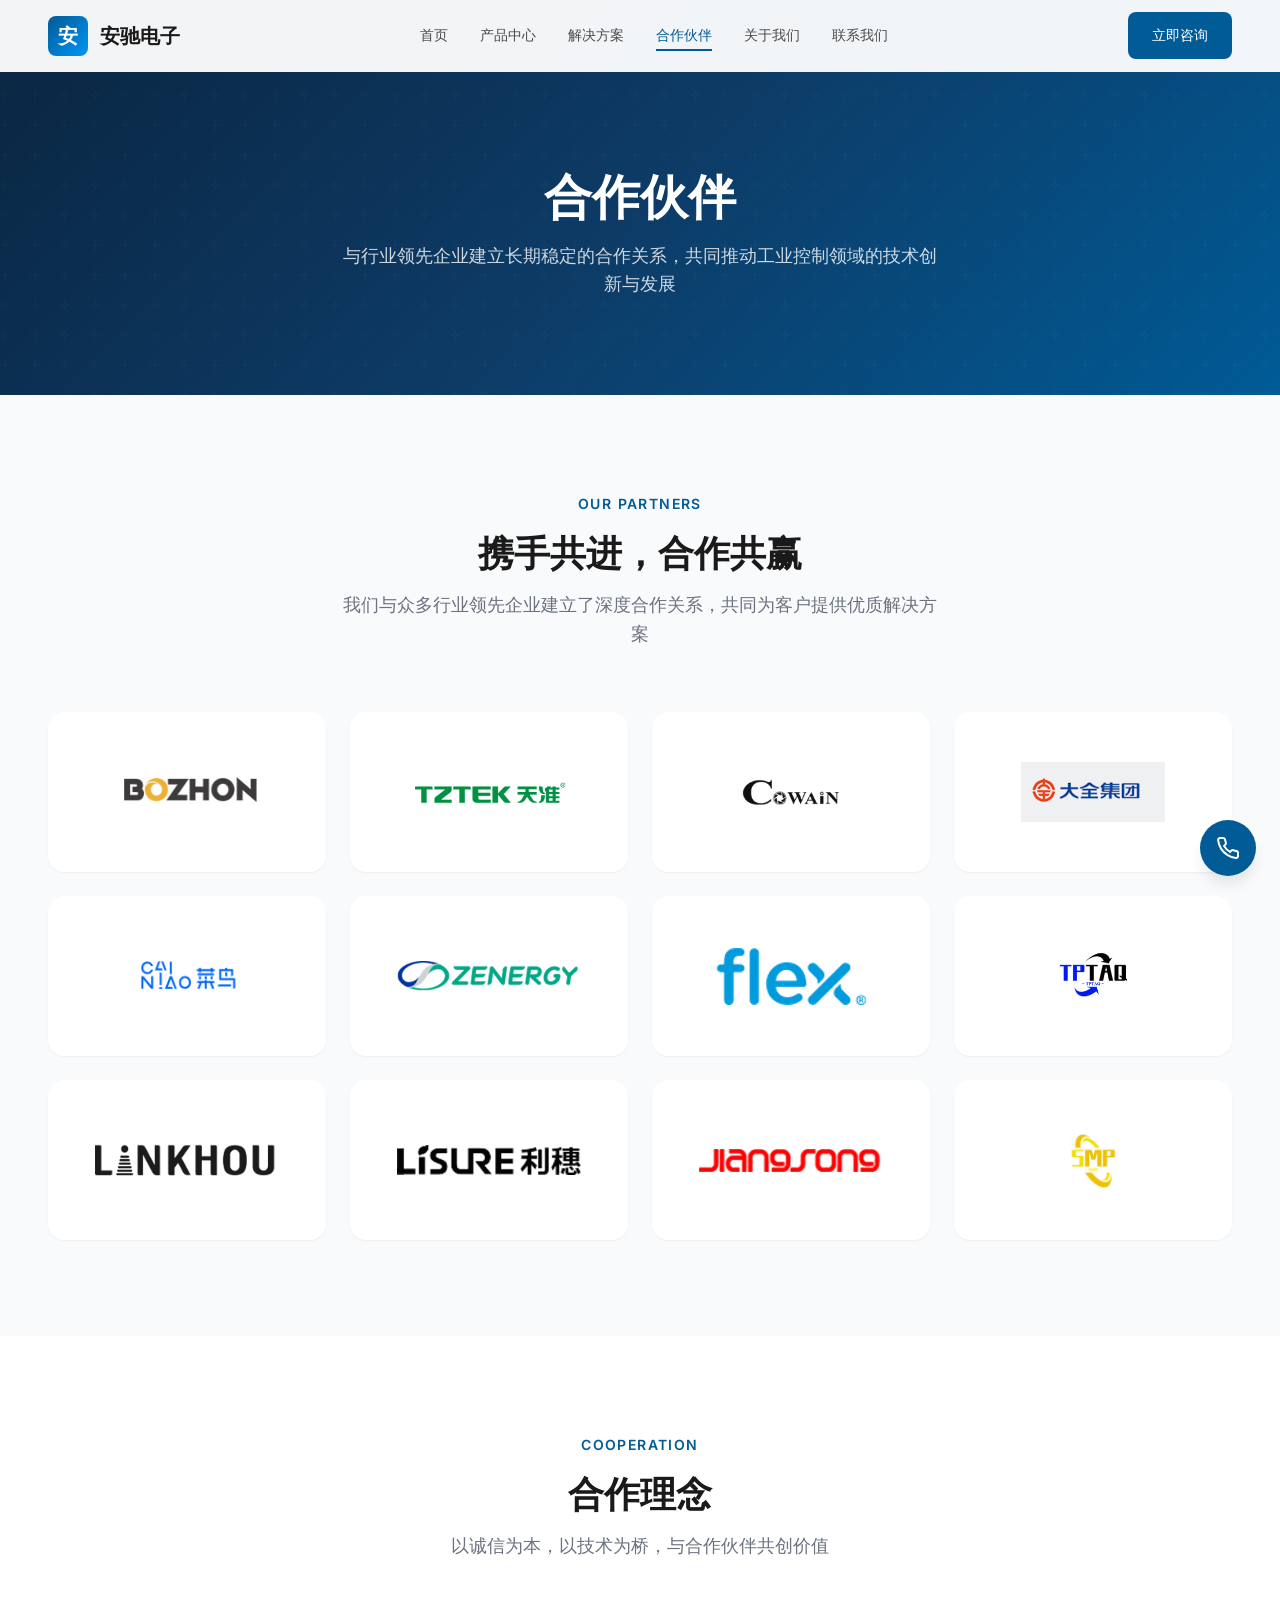
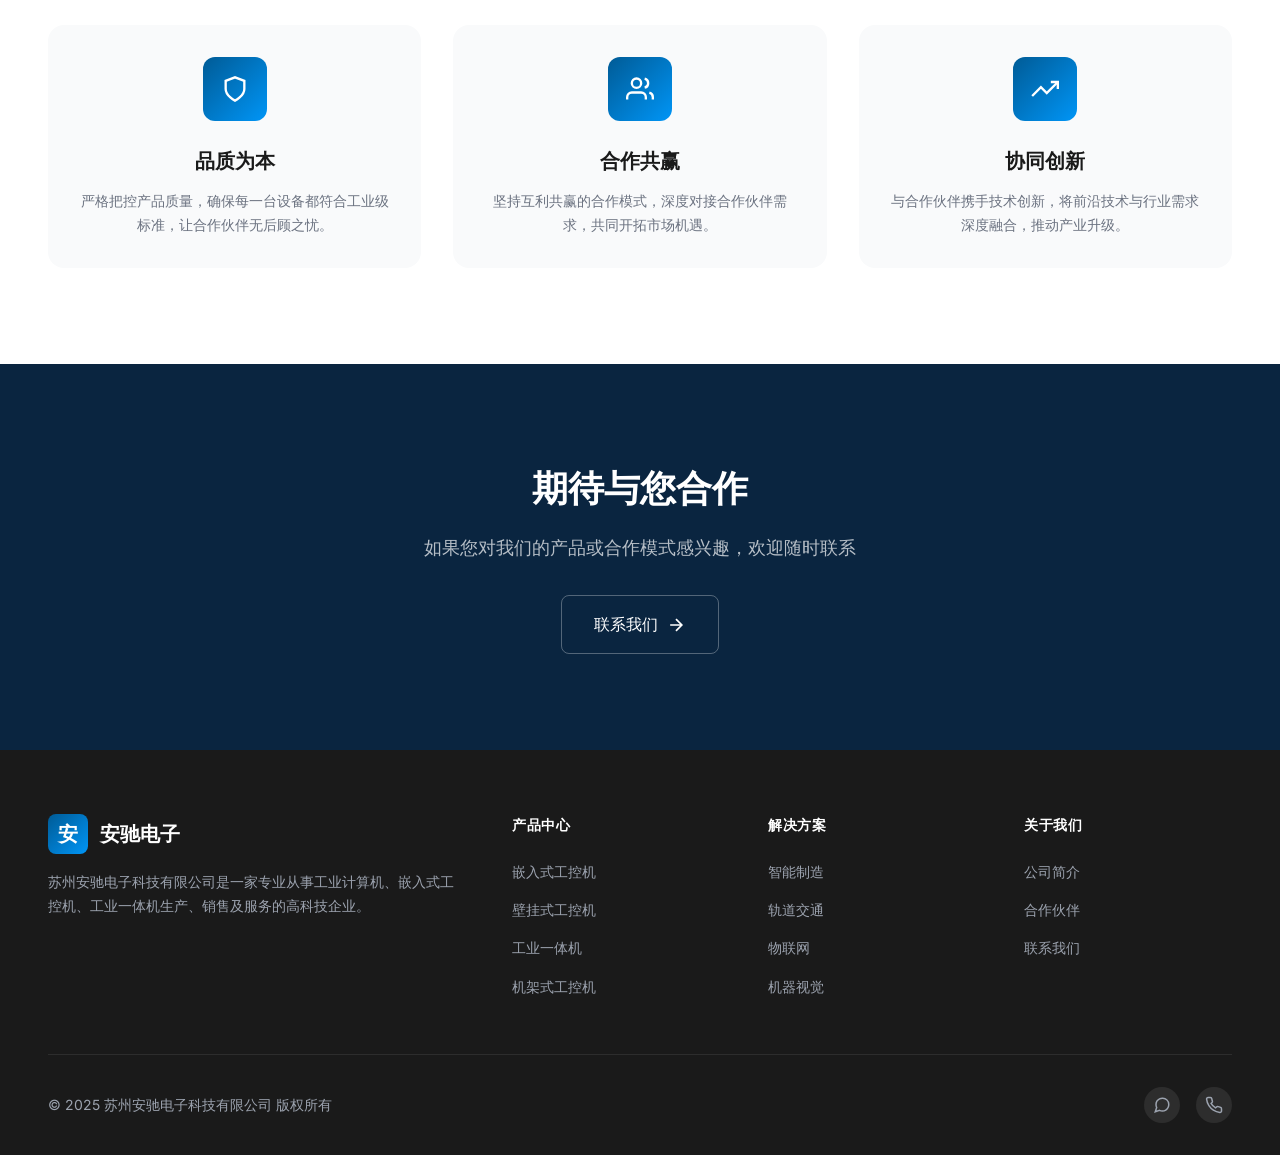
<file: partners-new.html>
<!DOCTYPE html>
<html lang="zh-CN">
<head>
    <meta charset="UTF-8">
    <meta name="viewport" content="width=device-width, initial-scale=1.0">
    <title>合作伙伴 - 苏州安驰电子科技有限公司</title>
    <meta name="description" content="苏州安驰电子科技合作伙伴，与行业领先企业建立长期稳定的合作关系。">
    <link rel="preconnect" href="https://fonts.googleapis.com">
    <link rel="preconnect" href="https://fonts.gstatic.com" crossorigin>
    <link href="https://fonts.googleapis.com/css2?family=Inter:wght@400;500;600;700&display=swap" rel="stylesheet">
    <style>
        /* =========================================
           CSS Variables - Design System
           ========================================= */
        :root {
            /* Primary Colors */
            --primary-900: #0a2540;
            --primary-800: #0d3b66;
            --primary-700: #005b96;
            --primary-600: #0077c2;
            --primary-500: #0095f6;
            --primary-100: #e6f4ff;
            --primary-50: #f0f9ff;

            /* Neutral Colors */
            --gray-900: #1a1a1a;
            --gray-800: #2d2d2d;
            --gray-700: #4a4a4a;
            --gray-600: #6b7280;
            --gray-500: #9ca3af;
            --gray-400: #d1d5db;
            --gray-300: #e5e7eb;
            --gray-200: #f3f4f6;
            --gray-100: #f9fafb;

            /* Typography */
            --font-display: "Inter", "PingFang SC", "Microsoft YaHei", sans-serif;
            --text-xs: 0.75rem;
            --text-sm: 0.875rem;
            --text-base: 1rem;
            --text-lg: 1.125rem;
            --text-xl: 1.25rem;
            --text-2xl: 1.5rem;
            --text-3xl: 1.875rem;
            --text-4xl: 2.25rem;
            --text-5xl: 3rem;

            /* Spacing */
            --space-1: 0.25rem;
            --space-2: 0.5rem;
            --space-3: 0.75rem;
            --space-4: 1rem;
            --space-5: 1.25rem;
            --space-6: 1.5rem;
            --space-8: 2rem;
            --space-10: 2.5rem;
            --space-12: 3rem;
            --space-16: 4rem;
            --space-20: 5rem;
            --space-24: 6rem;

            /* Border Radius */
            --radius-sm: 4px;
            --radius-md: 8px;
            --radius-lg: 12px;
            --radius-xl: 16px;
            --radius-full: 9999px;

            /* Shadows */
            --shadow-sm: 0 1px 2px rgba(0,0,0,0.05);
            --shadow-md: 0 4px 6px -1px rgba(0,0,0,0.1);
            --shadow-lg: 0 10px 15px -3px rgba(0,0,0,0.1);
            --shadow-xl: 0 20px 25px -5px rgba(0,0,0,0.1);
            --shadow-glow: 0 0 30px rgba(0,91,150,0.2);

            /* Transitions */
            --transition-fast: 150ms ease;
            --transition-base: 300ms ease;
            --transition-slow: 500ms ease;
        }

        /* =========================================
           Reset & Base
           ========================================= */
        *, *::before, *::after {
            margin: 0;
            padding: 0;
            box-sizing: border-box;
        }

        html {
            scroll-behavior: smooth;
        }

        body {
            font-family: var(--font-display);
            font-size: var(--text-base);
            line-height: 1.6;
            color: var(--gray-700);
            background: #fff;
            -webkit-font-smoothing: antialiased;
        }

        img {
            max-width: 100%;
            height: auto;
            display: block;
        }

        a {
            text-decoration: none;
            color: inherit;
        }

        button {
            font-family: inherit;
            cursor: pointer;
            border: none;
            background: none;
        }

        ul {
            list-style: none;
        }

        /* =========================================
           Utility Classes
           ========================================= */
        .container {
            max-width: 1280px;
            margin: 0 auto;
            padding: 0 var(--space-6);
        }

        @media (min-width: 768px) {
            .container { padding: 0 var(--space-8); }
        }

        @media (min-width: 1024px) {
            .container { padding: 0 var(--space-12); }
        }

        .section {
            padding: var(--space-24) 0;
        }

        @media (max-width: 768px) {
            .section { padding: var(--space-16) 0; }
        }

        /* =========================================
           Typography
           ========================================= */
        .section-header {
            text-align: center;
            margin-bottom: var(--space-16);
        }

        .section-label {
            display: inline-block;
            font-size: var(--text-sm);
            font-weight: 600;
            color: var(--primary-700);
            text-transform: uppercase;
            letter-spacing: 0.1em;
            margin-bottom: var(--space-4);
        }

        .section-title {
            font-size: var(--text-3xl);
            font-weight: 700;
            color: var(--gray-900);
            margin-bottom: var(--space-4);
            line-height: 1.2;
        }

        @media (min-width: 768px) {
            .section-title { font-size: var(--text-4xl); }
        }

        .section-desc {
            font-size: var(--text-lg);
            color: var(--gray-600);
            max-width: 600px;
            margin: 0 auto;
        }

        /* =========================================
           Buttons
           ========================================= */
        .btn {
            display: inline-flex;
            align-items: center;
            justify-content: center;
            gap: var(--space-2);
            padding: var(--space-3) var(--space-6);
            font-size: var(--text-sm);
            font-weight: 500;
            border-radius: var(--radius-md);
            transition: all var(--transition-base);
        }

        .btn-primary {
            background: var(--primary-700);
            color: white;
        }

        .btn-primary:hover {
            background: var(--primary-600);
            transform: translateY(-2px);
            box-shadow: var(--shadow-lg);
        }

        .btn-secondary {
            background: white;
            color: var(--primary-700);
            border: 1px solid var(--primary-700);
        }

        .btn-secondary:hover {
            background: var(--primary-50);
        }

        .btn-ghost {
            background: transparent;
            color: white;
            border: 1px solid rgba(255,255,255,0.3);
        }

        .btn-ghost:hover {
            background: rgba(255,255,255,0.1);
        }

        .btn-lg {
            padding: var(--space-4) var(--space-8);
            font-size: var(--text-base);
        }

        /* =========================================
           Header & Navigation
           ========================================= */
        .header {
            position: fixed;
            top: 0;
            left: 0;
            right: 0;
            z-index: 1000;
            height: 72px;
            background: rgba(255,255,255,0.95);
            backdrop-filter: blur(10px);
            border-bottom: 1px solid var(--gray-300);
            box-shadow: var(--shadow-sm);
            transition: all var(--transition-base);
        }

        .nav {
            display: flex;
            align-items: center;
            justify-content: space-between;
            height: 100%;
        }

        .logo {
            display: flex;
            align-items: center;
            gap: var(--space-3);
            font-size: var(--text-xl);
            font-weight: 700;
            color: var(--gray-900);
            text-decoration: none;
        }

        .logo-icon {
            width: 40px;
            height: 40px;
            background: linear-gradient(135deg, var(--primary-700), var(--primary-500));
            border-radius: var(--radius-md);
            display: flex;
            align-items: center;
            justify-content: center;
            color: white;
            font-weight: 700;
        }

        .nav-menu {
            display: none;
        }

        @media (min-width: 1024px) {
            .nav-menu {
                display: flex;
                align-items: center;
                gap: var(--space-8);
            }
        }

        .nav-link {
            font-size: var(--text-sm);
            font-weight: 500;
            color: var(--gray-700);
            transition: color var(--transition-fast);
            text-decoration: none;
            position: relative;
        }

        .nav-link:hover,
        .nav-link.active {
            color: var(--primary-700);
        }

        .nav-link::after {
            content: '';
            position: absolute;
            bottom: -4px;
            left: 0;
            width: 0;
            height: 2px;
            background: var(--primary-700);
            transition: width var(--transition-base);
        }

        .nav-link:hover::after,
        .nav-link.active::after {
            width: 100%;
        }

        .nav-cta {
            display: none;
        }

        @media (min-width: 1024px) {
            .nav-cta {
                display: block;
            }
        }

        .menu-toggle {
            display: flex;
            flex-direction: column;
            gap: 5px;
            padding: var(--space-2);
        }

        @media (min-width: 1024px) {
            .menu-toggle { display: none; }
        }

        .menu-toggle span {
            display: block;
            width: 24px;
            height: 2px;
            background: var(--gray-900);
            transition: all var(--transition-base);
        }

        /* Mobile Menu */
        .mobile-menu {
            position: fixed;
            top: 0;
            left: 0;
            width: 100%;
            height: 100vh;
            background: var(--primary-800);
            z-index: 1001;
            padding: var(--space-6);
            transform: translateY(-100%);
            transition: transform 0.4s cubic-bezier(0.4, 0, 0.2, 1);
            overflow-y: auto;
        }

        .mobile-menu.active {
            transform: translateY(0);
        }

        .mobile-menu-close {
            position: absolute;
            top: var(--space-6);
            right: var(--space-6);
            width: 40px;
            height: 40px;
            display: flex;
            align-items: center;
            justify-content: center;
            color: white;
            font-size: 28px;
            cursor: pointer;
            background: rgba(255,255,255,0.1);
            border-radius: 50%;
            border: none;
            line-height: 1;
        }

        .mobile-nav {
            margin-top: 80px;
        }

        .mobile-nav a {
            display: block;
            padding: var(--space-5) 0;
            font-size: var(--text-xl);
            font-weight: 500;
            color: white;
            border-bottom: 1px solid rgba(255,255,255,0.1);
            opacity: 0;
            transform: translateY(-16px);
            transition: opacity 0.3s ease, transform 0.3s ease;
        }

        .mobile-menu.active .mobile-nav a {
            opacity: 1;
            transform: translateY(0);
        }

        .mobile-menu.active .mobile-nav a:nth-child(1) { transition-delay: 0.10s; }
        .mobile-menu.active .mobile-nav a:nth-child(2) { transition-delay: 0.17s; }
        .mobile-menu.active .mobile-nav a:nth-child(3) { transition-delay: 0.24s; }
        .mobile-menu.active .mobile-nav a:nth-child(4) { transition-delay: 0.31s; }
        .mobile-menu.active .mobile-nav a:nth-child(5) { transition-delay: 0.38s; }
        .mobile-menu.active .mobile-nav a:nth-child(6) { transition-delay: 0.45s; }

        .overlay {
            position: fixed;
            inset: 0;
            background: rgba(0,0,0,0.5);
            z-index: 1000;
            opacity: 0;
            visibility: hidden;
            transition: all var(--transition-base);
        }

        .overlay.active {
            opacity: 1;
            visibility: visible;
        }

        /* =========================================
           Page Hero Banner
           ========================================= */
        .page-hero {
            padding-top: 72px;
            background: linear-gradient(135deg, var(--primary-900) 0%, var(--primary-800) 50%, var(--primary-700) 100%);
            position: relative;
            overflow: hidden;
        }

        .page-hero::before {
            content: '';
            position: absolute;
            top: 0;
            left: 0;
            right: 0;
            bottom: 0;
            background: url("data:image/svg+xml,%3Csvg width='60' height='60' viewBox='0 0 60 60' xmlns='http://www.w3.org/2000/svg'%3E%3Cg fill='none' fill-rule='evenodd'%3E%3Cg fill='%23ffffff' fill-opacity='0.03'%3E%3Cpath d='M36 34v-4h-2v4h-4v2h4v4h2v-4h4v-2h-4zm0-30V0h-2v4h-4v2h4v4h2V6h4V4h-4zM6 34v-4H4v4H0v2h4v4h2v-4h4v-2H6zM6 4V0H4v4H0v2h4v4h2V6h4V4H6z'/%3E%3C/g%3E%3C/g%3E%3C/svg%3E");
            opacity: 0.5;
        }

        .page-hero-content {
            position: relative;
            z-index: 1;
            text-align: center;
            padding: var(--space-20) 0;
        }

        @media (min-width: 768px) {
            .page-hero-content {
                padding: var(--space-24) 0;
            }
        }

        .page-hero-title {
            font-size: var(--text-3xl);
            font-weight: 700;
            color: white;
            line-height: 1.2;
            margin-bottom: var(--space-4);
        }

        @media (min-width: 768px) {
            .page-hero-title { font-size: var(--text-5xl); }
        }

        .page-hero-desc {
            font-size: var(--text-lg);
            color: rgba(255,255,255,0.8);
            max-width: 600px;
            margin: 0 auto;
        }

        /* =========================================
           Partners Grid Section
           ========================================= */
        .partners-main-section {
            background: var(--gray-100);
        }

        .partners-main-grid {
            display: grid;
            grid-template-columns: repeat(2, 1fr);
            gap: var(--space-6);
        }

        @media (min-width: 640px) {
            .partners-main-grid {
                grid-template-columns: repeat(3, 1fr);
            }
        }

        @media (min-width: 1024px) {
            .partners-main-grid {
                grid-template-columns: repeat(4, 1fr);
            }
        }

        .partner-main-card {
            background: white;
            border-radius: var(--radius-xl);
            padding: var(--space-10) var(--space-6);
            display: flex;
            flex-direction: column;
            align-items: center;
            justify-content: center;
            min-height: 160px;
            transition: all var(--transition-base);
            box-shadow: var(--shadow-sm);
        }

        .partner-main-card:hover {
            transform: translateY(-6px);
            box-shadow: var(--shadow-xl);
        }

        .partner-main-card img {
            max-height: 60px;
            max-width: 80%;
            object-fit: contain;
        }

        /* =========================================
           Partnership Values Section
           ========================================= */
        .values-grid {
            display: grid;
            gap: var(--space-8);
        }

        @media (min-width: 768px) {
            .values-grid {
                grid-template-columns: repeat(3, 1fr);
            }
        }

        .value-card {
            text-align: center;
            padding: var(--space-8);
            background: var(--gray-100);
            border-radius: var(--radius-xl);
            transition: all var(--transition-base);
        }

        .value-card:hover {
            transform: translateY(-4px);
            box-shadow: var(--shadow-lg);
        }

        .value-icon {
            width: 64px;
            height: 64px;
            margin: 0 auto var(--space-6);
            background: linear-gradient(135deg, var(--primary-700), var(--primary-500));
            border-radius: var(--radius-lg);
            display: flex;
            align-items: center;
            justify-content: center;
            color: white;
        }

        .value-title {
            font-size: var(--text-xl);
            font-weight: 600;
            color: var(--gray-900);
            margin-bottom: var(--space-3);
        }

        .value-desc {
            font-size: var(--text-sm);
            color: var(--gray-600);
            line-height: 1.7;
        }

        /* =========================================
           CTA Section
           ========================================= */
        .cta-section {
            background: var(--primary-900);
            color: white;
            text-align: center;
        }

        .cta-section h2 {
            font-size: var(--text-3xl);
            font-weight: 700;
            margin-bottom: var(--space-4);
        }

        @media (min-width: 768px) {
            .cta-section h2 { font-size: var(--text-4xl); }
        }

        .cta-section p {
            font-size: var(--text-lg);
            color: rgba(255,255,255,0.7);
            max-width: 500px;
            margin: 0 auto var(--space-8);
        }

        /* =========================================
           Footer
           ========================================= */
        .footer {
            background: var(--gray-900);
            color: white;
            padding: var(--space-16) 0 var(--space-8);
        }

        .footer-grid {
            display: grid;
            gap: var(--space-12);
            margin-bottom: var(--space-12);
        }

        @media (min-width: 768px) {
            .footer-grid {
                grid-template-columns: 2fr 1fr 1fr 1fr;
            }
        }

        .footer-brand .logo {
            color: white;
            margin-bottom: var(--space-4);
        }

        .footer-brand p {
            color: var(--gray-500);
            font-size: var(--text-sm);
            line-height: 1.7;
        }

        .footer-title {
            font-size: var(--text-sm);
            font-weight: 600;
            color: white;
            margin-bottom: var(--space-4);
            text-transform: uppercase;
            letter-spacing: 0.05em;
        }

        .footer-links a {
            display: block;
            color: var(--gray-500);
            font-size: var(--text-sm);
            padding: var(--space-2) 0;
            transition: color var(--transition-fast);
        }

        .footer-links a:hover {
            color: white;
        }

        .footer-bottom {
            padding-top: var(--space-8);
            border-top: 1px solid var(--gray-800);
            display: flex;
            flex-direction: column;
            gap: var(--space-4);
            align-items: center;
        }

        @media (min-width: 768px) {
            .footer-bottom {
                flex-direction: row;
                justify-content: space-between;
            }
        }

        .footer-copyright {
            font-size: var(--text-sm);
            color: var(--gray-500);
        }

        .footer-social {
            display: flex;
            gap: var(--space-4);
        }

        .footer-social a {
            width: 36px;
            height: 36px;
            background: var(--gray-800);
            border-radius: var(--radius-full);
            display: flex;
            align-items: center;
            justify-content: center;
            color: var(--gray-500);
            transition: all var(--transition-fast);
        }

        .footer-social a:hover {
            background: var(--primary-700);
            color: white;
        }

        /* =========================================
           Floating Action Button
           ========================================= */
        .fab {
            position: fixed;
            right: var(--space-6);
            bottom: var(--space-6);
            z-index: 999;
        }

        .fab-main {
            width: 56px;
            height: 56px;
            background: var(--primary-700);
            border-radius: var(--radius-full);
            display: flex;
            align-items: center;
            justify-content: center;
            color: white;
            box-shadow: var(--shadow-lg);
            transition: all var(--transition-base);
            cursor: pointer;
        }

        .fab-main:hover {
            background: var(--primary-600);
            transform: scale(1.1);
        }

        /* 二维码弹出卡片 */
        .fab-popup {
            position: absolute;
            bottom: 70px;
            right: 0;
            background: white;
            border-radius: var(--radius-xl);
            box-shadow: var(--shadow-xl);
            padding: var(--space-6);
            text-align: center;
            opacity: 0;
            visibility: hidden;
            transform: translateY(10px) scale(0.95);
            transition: all 0.3s cubic-bezier(0.4, 0, 0.2, 1);
            pointer-events: none;
            min-width: 180px;
        }

        .fab:hover .fab-popup {
            opacity: 1;
            visibility: visible;
            transform: translateY(0) scale(1);
            pointer-events: auto;
        }

        .fab-popup::after {
            content: '';
            position: absolute;
            bottom: -8px;
            right: 24px;
            width: 16px;
            height: 16px;
            background: white;
            transform: rotate(45deg);
            box-shadow: 2px 2px 4px rgba(0,0,0,0.05);
        }

        .fab-popup__qr {
            width: 150px;
            height: 150px;
            border-radius: var(--radius-md);
            overflow: hidden;
            margin: 0 auto var(--space-4);
            border: 1px solid var(--gray-200);
        }

        .fab-popup__qr img {
            width: 100%;
            height: 100%;
            object-fit: cover;
        }

        .fab-popup__label {
            font-size: var(--text-xs);
            color: var(--gray-500);
            margin-bottom: var(--space-1);
        }

        .fab-popup__phone {
            font-size: var(--text-sm);
            font-weight: 600;
            color: var(--gray-900);
        }

        /* =========================================
           Animations
           ========================================= */
        .fade-in {
            opacity: 0;
            transform: translateY(20px);
            transition: opacity 0.6s ease, transform 0.6s ease;
        }

        .fade-in.visible {
            opacity: 1;
            transform: translateY(0);
        }

        .stagger-children > * {
            opacity: 0;
            transform: translateY(20px);
        }

        .stagger-children.visible > *:nth-child(1) { animation: fadeInUp 0.6s ease 0.1s forwards; }
        .stagger-children.visible > *:nth-child(2) { animation: fadeInUp 0.6s ease 0.15s forwards; }
        .stagger-children.visible > *:nth-child(3) { animation: fadeInUp 0.6s ease 0.2s forwards; }
        .stagger-children.visible > *:nth-child(4) { animation: fadeInUp 0.6s ease 0.25s forwards; }
        .stagger-children.visible > *:nth-child(5) { animation: fadeInUp 0.6s ease 0.3s forwards; }
        .stagger-children.visible > *:nth-child(6) { animation: fadeInUp 0.6s ease 0.35s forwards; }
        .stagger-children.visible > *:nth-child(7) { animation: fadeInUp 0.6s ease 0.4s forwards; }
        .stagger-children.visible > *:nth-child(8) { animation: fadeInUp 0.6s ease 0.45s forwards; }
        .stagger-children.visible > *:nth-child(9) { animation: fadeInUp 0.6s ease 0.5s forwards; }
        .stagger-children.visible > *:nth-child(10) { animation: fadeInUp 0.6s ease 0.55s forwards; }
        .stagger-children.visible > *:nth-child(11) { animation: fadeInUp 0.6s ease 0.6s forwards; }
        .stagger-children.visible > *:nth-child(12) { animation: fadeInUp 0.6s ease 0.65s forwards; }

        @keyframes fadeInUp {
            to {
                opacity: 1;
                transform: translateY(0);
            }
        }
    </style>
</head>
<body>

    <!-- Header -->
    <header class="header" id="header">
        <div class="container nav">
            <a href="index-new.html" class="logo">
                <div class="logo-icon">安</div>
                <span>安驰电子</span>
            </a>
            
            <nav class="nav-menu">
                <a href="index-new.html" class="nav-link">首页</a>
                <a href="index-new.html#products" class="nav-link">产品中心</a>
                <a href="index-new.html#solutions" class="nav-link">解决方案</a>
                <a href="partners-new.html" class="nav-link active">合作伙伴</a>
                <a href="index-new.html#about" class="nav-link">关于我们</a>
                <a href="index-new.html#contact" class="nav-link">联系我们</a>
            </nav>
            
            <div class="nav-cta">
                <a href="index-new.html#contact" class="btn btn-primary">立即咨询</a>
            </div>
            
            <button class="menu-toggle" id="menuToggle" aria-label="打开菜单">
                <span></span>
                <span></span>
                <span></span>
            </button>
        </div>
    </header>

    <!-- Mobile Menu -->
    <div class="mobile-menu" id="mobileMenu">
        <button class="mobile-menu-close" id="menuClose" aria-label="关闭菜单">×</button>
        <nav class="mobile-nav">
            <a href="index-new.html">首页</a>
            <a href="index-new.html#products">产品中心</a>
            <a href="index-new.html#solutions">解决方案</a>
            <a href="partners-new.html">合作伙伴</a>
            <a href="index-new.html#about">关于我们</a>
            <a href="index-new.html#contact">联系我们</a>
        </nav>
    </div>
    <div class="overlay" id="overlay"></div>

    <!-- Page Hero Banner -->
    <section class="page-hero">
        <div class="container">
            <div class="page-hero-content">
                <h1 class="page-hero-title">合作伙伴</h1>
                <p class="page-hero-desc">与行业领先企业建立长期稳定的合作关系，共同推动工业控制领域的技术创新与发展</p>
            </div>
        </div>
    </section>

    <!-- Partners Grid -->
    <section class="section partners-main-section">
        <div class="container">
            <div class="section-header fade-in">
                <span class="section-label">Our Partners</span>
                <h2 class="section-title">携手共进，合作共赢</h2>
                <p class="section-desc">我们与众多行业领先企业建立了深度合作关系，共同为客户提供优质解决方案</p>
            </div>
            
            <div class="partners-main-grid stagger-children">
                <div class="partner-main-card">
                    <img src="img/hzhb/bozhon.png" alt="博众精工" loading="lazy">
                </div>
                <div class="partner-main-card">
                    <img src="img/hzhb/天准.png" alt="天准科技" loading="lazy">
                </div>
                <div class="partner-main-card">
                    <img src="img/hzhb/cowain.png" alt="科远智慧" loading="lazy">
                </div>
                <div class="partner-main-card">
                    <img src="img/hzhb/大全集团.png" alt="大全集团" loading="lazy">
                </div>
                <div class="partner-main-card">
                    <img src="img/hzhb/菜鸟.png" alt="菜鸟网络" loading="lazy">
                </div>
                <div class="partner-main-card">
                    <img src="img/hzhb/zenergy.png" alt="中利集团" loading="lazy">
                </div>
                <div class="partner-main-card">
                    <img src="img/hzhb/flex.png" alt="伟创力" loading="lazy">
                </div>
                <div class="partner-main-card">
                    <img src="img/hzhb/tptaq.png" alt="TPTAQ" loading="lazy">
                </div>
                <div class="partner-main-card">
                    <img src="img/hzhb/linkhou.png" alt="领侯科技" loading="lazy">
                </div>
                <div class="partner-main-card">
                    <img src="img/hzhb/lisure.png" alt="立速精密" loading="lazy">
                </div>
                <div class="partner-main-card">
                    <img src="img/hzhb/jiangsong.png" alt="匠松科技" loading="lazy">
                </div>
                <div class="partner-main-card">
                    <img src="img/hzhb/smp.png" alt="SMP" loading="lazy">
                </div>
            </div>
        </div>
    </section>

    <!-- Partnership Values -->
    <section class="section">
        <div class="container">
            <div class="section-header fade-in">
                <span class="section-label">Cooperation</span>
                <h2 class="section-title">合作理念</h2>
                <p class="section-desc">以诚信为本，以技术为桥，与合作伙伴共创价值</p>
            </div>
            
            <div class="values-grid stagger-children">
                <div class="value-card">
                    <div class="value-icon">
                        <svg width="28" height="28" viewBox="0 0 24 24" fill="none" stroke="currentColor" stroke-width="2">
                            <path d="M12 22s8-4 8-10V5l-8-3-8 3v7c0 6 8 10 8 10z"/>
                        </svg>
                    </div>
                    <h3 class="value-title">品质为本</h3>
                    <p class="value-desc">严格把控产品质量，确保每一台设备都符合工业级标准，让合作伙伴无后顾之忧。</p>
                </div>
                <div class="value-card">
                    <div class="value-icon">
                        <svg width="28" height="28" viewBox="0 0 24 24" fill="none" stroke="currentColor" stroke-width="2">
                            <path d="M17 21v-2a4 4 0 0 0-4-4H5a4 4 0 0 0-4 4v2"/>
                            <circle cx="9" cy="7" r="4"/>
                            <path d="M23 21v-2a4 4 0 0 0-3-3.87"/>
                            <path d="M16 3.13a4 4 0 0 1 0 7.75"/>
                        </svg>
                    </div>
                    <h3 class="value-title">合作共赢</h3>
                    <p class="value-desc">坚持互利共赢的合作模式，深度对接合作伙伴需求，共同开拓市场机遇。</p>
                </div>
                <div class="value-card">
                    <div class="value-icon">
                        <svg width="28" height="28" viewBox="0 0 24 24" fill="none" stroke="currentColor" stroke-width="2">
                            <polyline points="23 6 13.5 15.5 8.5 10.5 1 18"/>
                            <polyline points="17 6 23 6 23 12"/>
                        </svg>
                    </div>
                    <h3 class="value-title">协同创新</h3>
                    <p class="value-desc">与合作伙伴携手技术创新，将前沿技术与行业需求深度融合，推动产业升级。</p>
                </div>
            </div>
        </div>
    </section>

    <!-- CTA Section -->
    <section class="section cta-section">
        <div class="container">
            <div class="fade-in">
                <h2>期待与您合作</h2>
                <p>如果您对我们的产品或合作模式感兴趣，欢迎随时联系</p>
                <a href="index-new.html#contact" class="btn btn-ghost btn-lg">
                    联系我们
                    <svg width="20" height="20" viewBox="0 0 24 24" fill="none" stroke="currentColor" stroke-width="2">
                        <path d="M5 12h14M12 5l7 7-7 7"/>
                    </svg>
                </a>
            </div>
        </div>
    </section>

    <!-- Footer -->
    <footer class="footer">
        <div class="container">
            <div class="footer-grid">
                <div class="footer-brand">
                    <div class="logo">
                        <div class="logo-icon">安</div>
                        <span>安驰电子</span>
                    </div>
                    <p>苏州安驰电子科技有限公司是一家专业从事工业计算机、嵌入式工控机、工业一体机生产、销售及服务的高科技企业。</p>
                </div>
                
                <div class="footer-links">
                    <h4 class="footer-title">产品中心</h4>
                    <a href="index-new.html#products">嵌入式工控机</a>
                    <a href="index-new.html#products">壁挂式工控机</a>
                    <a href="index-new.html#products">工业一体机</a>
                    <a href="index-new.html#products">机架式工控机</a>
                </div>
                
                <div class="footer-links">
                    <h4 class="footer-title">解决方案</h4>
                    <a href="index-new.html#solutions">智能制造</a>
                    <a href="index-new.html#solutions">轨道交通</a>
                    <a href="index-new.html#solutions">物联网</a>
                    <a href="index-new.html#solutions">机器视觉</a>
                </div>
                
                <div class="footer-links">
                    <h4 class="footer-title">关于我们</h4>
                    <a href="index-new.html#about">公司简介</a>
                    <a href="partners-new.html">合作伙伴</a>
                    <a href="index-new.html#contact">联系我们</a>
                </div>
            </div>
            
            <div class="footer-bottom">
                <p class="footer-copyright">© 2025 苏州安驰电子科技有限公司 版权所有</p>
                <div class="footer-social">
                    <a href="#" aria-label="微信">
                        <svg width="18" height="18" viewBox="0 0 24 24" fill="none" stroke="currentColor" stroke-width="2">
                            <path d="M21 11.5a8.38 8.38 0 0 1-.9 3.8 8.5 8.5 0 0 1-7.6 4.7 8.38 8.38 0 0 1-3.8-.9L3 21l1.9-5.7a8.38 8.38 0 0 1-.9-3.8 8.5 8.5 0 0 1 4.7-7.6 8.38 8.38 0 0 1 3.8-.9h.5a8.48 8.48 0 0 1 8 8v.5z"/>
                        </svg>
                    </a>
                    <a href="#" aria-label="电话">
                        <svg width="18" height="18" viewBox="0 0 24 24" fill="none" stroke="currentColor" stroke-width="2">
                            <path d="M22 16.92v3a2 2 0 0 1-2.18 2 19.79 19.79 0 0 1-8.63-3.07 19.5 19.5 0 0 1-6-6 19.79 19.79 0 0 1-3.07-8.67A2 2 0 0 1 4.11 2h3a2 2 0 0 1 2 1.72 12.84 12.84 0 0 0 .7 2.81 2 2 0 0 1-.45 2.11L8.09 9.91a16 16 0 0 0 6 6l1.27-1.27a2 2 0 0 1 2.11-.45 12.84 12.84 0 0 0 2.81.7A2 2 0 0 1 22 16.92z"/>
                        </svg>
                    </a>
                </div>
            </div>
        </div>
    </footer>

    <!-- Floating Action Button -->
    <div class="fab">
        <div class="fab-popup">
            <div class="fab-popup__qr">
                <img src="img/qrcode.svg" alt="微信二维码">
            </div>
            <div class="fab-popup__label">扫码添加微信</div>
            <div class="fab-popup__phone">051268128092</div>
        </div>
        <div class="fab-main" aria-label="联系我们">
            <svg width="24" height="24" viewBox="0 0 24 24" fill="none" stroke="currentColor" stroke-width="2">
                <path d="M22 16.92v3a2 2 0 0 1-2.18 2 19.79 19.79 0 0 1-8.63-3.07 19.5 19.5 0 0 1-6-6 19.79 19.79 0 0 1-3.07-8.67A2 2 0 0 1 4.11 2h3a2 2 0 0 1 2 1.72 12.84 12.84 0 0 0 .7 2.81 2 2 0 0 1-.45 2.11L8.09 9.91a16 16 0 0 0 6 6l1.27-1.27a2 2 0 0 1 2.11-.45 12.84 12.84 0 0 0 2.81.7A2 2 0 0 1 22 16.92z"/>
            </svg>
        </div>
    </div>

    <script>
        // Header scroll effect
        const header = document.getElementById('header');
        window.addEventListener('scroll', () => {
            if (window.scrollY > 50) {
                header.classList.add('scrolled');
                header.style.borderColor = 'var(--gray-300)';
                header.style.boxShadow = 'var(--shadow-sm)';
            } else {
                header.classList.remove('scrolled');
                header.style.borderColor = 'transparent';
                header.style.boxShadow = 'none';
            }
        });

        // Mobile menu
        const menuToggle = document.getElementById('menuToggle');
        const menuClose = document.getElementById('menuClose');
        const mobileMenu = document.getElementById('mobileMenu');
        const overlay = document.getElementById('overlay');

        function openMenu() {
            mobileMenu.classList.add('active');
            overlay.classList.add('active');
            document.body.style.overflow = 'hidden';
        }

        function closeMenu() {
            mobileMenu.classList.remove('active');
            overlay.classList.remove('active');
            document.body.style.overflow = '';
        }

        menuToggle.addEventListener('click', openMenu);
        menuClose.addEventListener('click', closeMenu);
        overlay.addEventListener('click', closeMenu);

        // Close menu when clicking nav links
        document.querySelectorAll('.mobile-nav a').forEach(link => {
            link.addEventListener('click', closeMenu);
        });

        // Intersection Observer for animations
        const observerOptions = {
            threshold: 0.1,
            rootMargin: '0px 0px -50px 0px'
        };

        const observer = new IntersectionObserver((entries) => {
            entries.forEach(entry => {
                if (entry.isIntersecting) {
                    entry.target.classList.add('visible');
                }
            });
        }, observerOptions);

        document.querySelectorAll('.fade-in, .stagger-children').forEach(el => {
            observer.observe(el);
        });
    </script>

</body>
</html>
</file>
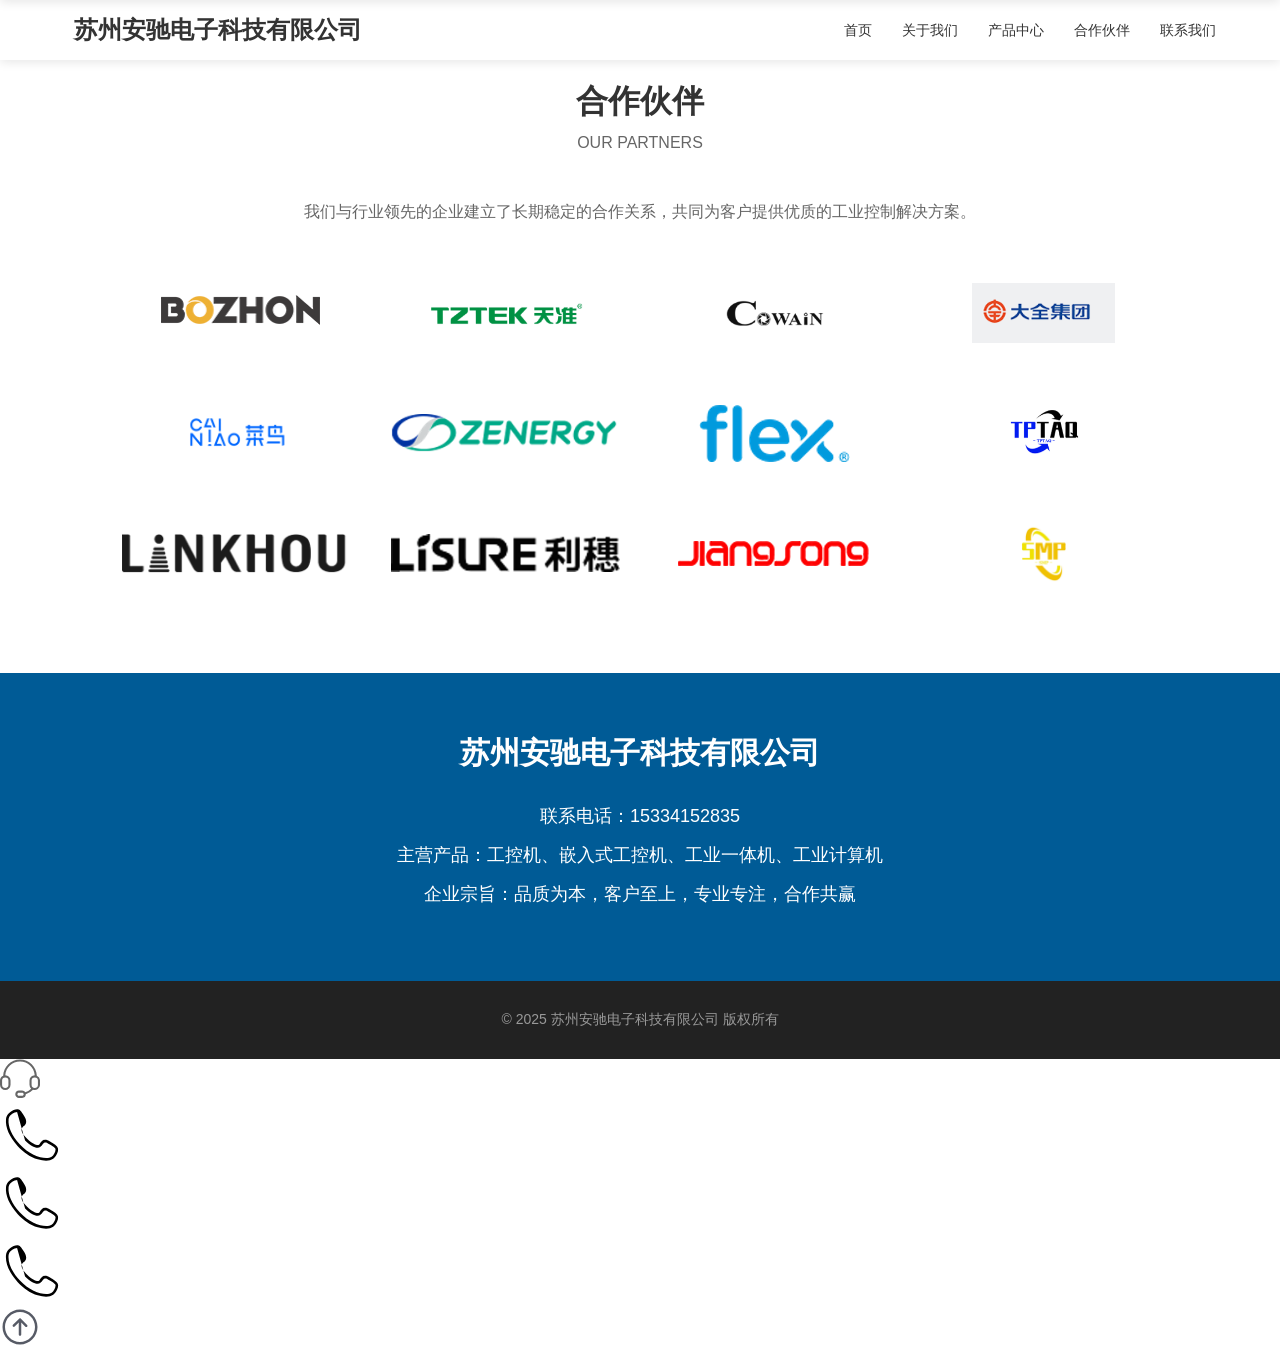
<file: partners.html>
<!DOCTYPE html>
<html lang="zh-CN">
<head>
    <meta charset="UTF-8">
    <meta name="viewport" content="width=device-width, initial-scale=1.0">
    <title>合作伙伴 - 苏州安驰电子科技有限公司</title>
    <link rel="stylesheet" href="css/style.css">
</head>
<body>
    <!-- 顶部导航 -->
    <div class="header">
        <div class="nav">
            <div class="logo">
                <span>苏州安驰电子科技有限公司</span>
            </div>
            <div class="nav-center">
                <ul class="nav-list">
                    <li><a href="index.html">首页</a></li>
                    <li><a href="index.html#about">关于我们</a></li>
                    <li><a href="index.html#product">产品中心</a></li>
                    <li><a href="partners.html">合作伙伴</a></li>
                    <li><a href="index.html#contact">联系我们</a></li>
                </ul>
            </div>
            <div class="menu-toggle">
                <span></span>
                <span></span>
                <span></span>
            </div>
        </div>
    </div>

    <!-- 侧边菜单 -->
    <div class="sidebar">
        <div class="sidebar-header">
            <div class="sidebar-logo">
                <span>苏州安驰电子科技有限公司</span>
            </div>
            <div class="close-btn">×</div>
        </div>
        <ul class="sidebar-nav">
            <li><a href="index.html">首页</a></li>
            <li><a href="index.html#about">关于我们</a></li>
            <li><a href="index.html#product">产品中心</a></li>
            <li><a href="partners.html">合作伙伴</a></li>
            <li><a href="index.html#contact">联系我们</a></li>
        </ul>
    </div>

    <!-- 遮罩层 -->
    <div class="overlay"></div>

    <!-- 合作伙伴页面 -->
    <div class="partners-page" style="margin-top: 60px;">
        <div class="section">
            <div class="title">
                <h2>合作伙伴</h2>
                <p>OUR PARTNERS</p>
            </div>
            <div class="partners-content">
                <p style="text-align: center; margin-bottom: 50px; font-size: 16px; color: #666;">
                    我们与行业领先的企业建立了长期稳定的合作关系，共同为客户提供优质的工业控制解决方案。
                </p>
                <div class="partners-grid">
                    <div class="partner-logo">
                        <img src="img/hzhb/bozhon.png" alt="BOZHON">
                    </div>
                    <div class="partner-logo">
                        <img src="img/hzhb/天准.png" alt="TZTek">
                    </div>
                    <div class="partner-logo">
                        <img src="img/hzhb/cowain.png" alt="Cowain">
                    </div>
                    <div class="partner-logo">
                        <img src="img/hzhb/大全集团.png" alt="Daquan Group">
                    </div>
                    <div class="partner-logo">
                        <img src="img/hzhb/菜鸟.png" alt="Cainiao">
                    </div>
                    <div class="partner-logo">
                        <img src="img/hzhb/zenergy.png" alt="Zenergy">
                    </div>
                    <div class="partner-logo">
                        <img src="img/hzhb/flex.png" alt="Flex">
                    </div>
                    <div class="partner-logo">
                        <img src="img/hzhb/tptaq.png" alt="TPTAQ">
                    </div>
                    <div class="partner-logo">
                        <img src="img/hzhb/linkhou.png" alt="Linkhou">
                    </div>
                    <div class="partner-logo">
                        <img src="img/hzhb/lisure.png" alt="Lisure">
                    </div>
                    <div class="partner-logo">
                        <img src="img/hzhb/jiangsong.png" alt="Jiangsong">
                    </div>
                    <div class="partner-logo">
                        <img src="img/hzhb/smp.png" alt="SMP">
                    </div>
                </div>
            </div>
        </div>
    </div>

    <!-- 联系我们 -->
    <div class="contact" id="contact">
        <h2>苏州安驰电子科技有限公司</h2>
        <div class="contact-info">
            <p>联系电话：15334152835</p>
            <p>主营产品：工控机、嵌入式工控机、工业一体机、工业计算机</p>
            <p>企业宗旨：品质为本，客户至上，专业专注，合作共赢</p>
        </div>
    </div>

    <!-- 页脚 -->
    <div class="footer">
        <p>© 2025 苏州安驰电子科技有限公司 版权所有</p>
    </div>

    <!-- 右侧悬浮栏 -->
    <div class="right_tab_class">
        <div class="main">
            <div class="items01 hdhda0011">
                <svg t="1775125876023" class="icon img1" viewBox="0 0 1051 1024" version="1.1" xmlns="http://www.w3.org/2000/svg" p-id="5354" data-spm-anchor-id="a313x.search_index.0.i0.392d3a81e1TgkP" width="40" height="40"><path d="M55.351351 553.402811v110.924108a83.027027 83.027027 0 0 0 166.054054 0v-110.924108a83.027027 83.027027 0 0 0-166.054054 0z m763.101406 211.552865A137.852541 137.852541 0 0 1 774.918919 664.326919v-110.924108A138.378378 138.378378 0 0 1 912.328649 415.135135C898.131027 214.071351 730.499459 55.351351 525.837838 55.351351 321.148541 55.351351 153.544649 214.071351 139.347027 415.135135A138.461405 138.461405 0 0 1 276.756757 553.402811v110.924108a138.378378 138.378378 0 0 1-276.756757 0v-110.924108a138.378378 138.378378 0 0 1 83.303784-126.865297C91.883243 189.523027 286.72 0 525.837838 0s433.954595 189.523027 442.534054 426.537514A138.461405 138.461405 0 0 1 1051.675676 553.402811v110.924108a138.378378 138.378378 0 0 1-184.790487 130.269405 470.763243 470.763243 0 0 1-188.858811 121.21946A96.809514 96.809514 0 0 1 580.912432 1010.162162h-82.528864c-53.690811 0-97.113946-43.174054-97.113946-96.864865 0-53.607784 43.284757-96.864865 97.141621-96.864865h82.473514c34.954378 0 65.536 18.265946 82.639567 45.803244a415.273514 415.273514 0 0 0 154.900757-97.28zM830.27027 553.402811v110.924108a83.027027 83.027027 0 0 0 166.054054 0v-110.924108a83.027027 83.027027 0 0 0-166.054054 0zM498.438919 954.810811h82.473513c23.302919 0 41.79027-18.487351 41.790271-41.513514 0-23.053838-18.570378-41.513514-41.790271-41.513513h-82.473513c-23.302919 0-41.79027 18.487351-41.79027 41.513513 0 23.053838 18.570378 41.513514 41.79027 41.513514z" fill="#666666" p-id="5355"></path></svg>
                <div class="down">
                    <ul class="jsjkdjs">
                        <li class="sdkjf101">
                            <a href="#contact" class="ha4s1">
                                <svg t="1775135498574" class="icon img1" viewBox="0 0 1024 1024" version="1.1" xmlns="http://www.w3.org/2000/svg" p-id="7314" width="64" height="64"><path d="M737.17551 923.167347c-40.228571 0-86.204082-7.314286-134.269388-22.465306-114.938776-36.04898-228.310204-110.759184-318.693877-210.546939-135.836735-149.942857-201.142857-299.363265-188.081633-432.587755 3.657143-32.914286 14.628571-74.710204 64.261225-108.669388 38.138776-30.302041 81.502041-48.587755 115.461224-47.542857 35.526531 0.522449 48.065306 13.061224 84.636735 66.873469C416.391837 245.55102 420.571429 284.212245 418.481633 306.155102c-3.657143 36.571429-24.032653 52.244898-41.795919 66.35102-4.702041 3.657143-8.881633 6.791837-12.538775 10.44898-21.942857 28.212245-49.110204 66.873469 66.35102 185.991837 98.742857 94.563265 151.510204 106.057143 173.97551 104.489796 17.240816-1.044898 24.555102-10.44898 27.167347-13.583674l0.522449-0.522449c36.571429-51.722449 49.110204-64.261224 84.114286-69.485714 34.481633-5.22449 51.722449 5.22449 124.342857 51.2 65.828571 41.273469 96.130612 68.963265 88.816327 111.804082-2.089796 47.542857-38.138776 111.804082-79.412245 140.538775-28.212245 19.853061-66.873469 29.779592-112.84898 29.779592zM273.240816 142.628571c-18.808163 0-52.244898 9.926531-88.293877 39.183674l-1.044898 1.044898c-33.436735 22.465306-42.840816 48.065306-46.497959 78.889796-11.493878 120.685714 49.632653 259.134694 177.632653 400.195918 138.971429 153.077551 311.379592 219.428571 423.183673 219.428572 37.093878 0 67.395918-7.314286 87.771429-21.420409 33.436735-23.510204 60.604082-78.367347 61.648979-109.191836l0.522449-3.134694c2.089796-12.016327 4.179592-24.032653-70.008163-70.530612-71.053061-44.930612-78.367347-48.065306-95.608163-45.453062-17.763265 2.612245-21.420408 3.134694-56.42449 52.767347l-1.044898 1.044898c-17.763265 22.465306-40.75102 28.734694-56.946939 30.302041-52.767347 4.179592-122.253061-35.004082-206.367347-115.983673l-0.522449-0.522449c-132.17[... 422 chars omitted ...]
                                联系销售
                            </a>
                            <p class="p01s" style="color: #B0B0B0;">我们将及时联系您</p>
                        </li>
                        <li class="sdkjf101">
                            <p class="ha4s1">
                                <svg t="1775135498574" class="icon img1" viewBox="0 0 1024 1024" version="1.1" xmlns="http://www.w3.org/2000/svg" p-id="7314" width="64" height="64"><path d="M737.17551 923.167347c-40.228571 0-86.204082-7.314286-134.269388-22.465306-114.938776-36.04898-228.310204-110.759184-318.693877-210.546939-135.836735-149.942857-201.142857-299.363265-188.081633-432.587755 3.657143-32.914286 14.628571-74.710204 64.261225-108.669388 38.138776-30.302041 81.502041-48.587755 115.461224-47.542857 35.526531 0.522449 48.065306 13.061224 84.636735 66.873469C416.391837 245.55102 420.571429 284.212245 418.481633 306.155102c-3.657143 36.571429-24.032653 52.244898-41.795919 66.35102-4.702041 3.657143-8.881633 6.791837-12.538775 10.44898-21.942857 28.212245-49.110204 66.873469 66.35102 185.991837 98.742857 94.563265 151.510204 106.057143 173.97551 104.489796 17.240816-1.044898 24.555102-10.44898 27.167347-13.583674l0.522449-0.522449c36.571429-51.722449 49.110204-64.261224 84.114286-69.485714 34.481633-5.22449 51.722449 5.22449 124.342857 51.2 65.828571 41.273469 96.130612 68.963265 88.816327 111.804082-2.089796 47.542857-38.138776 111.804082-79.412245 140.538775-28.212245 19.853061-66.873469 29.779592-112.84898 29.779592zM273.240816 142.628571c-18.808163 0-52.244898 9.926531-88.293877 39.183674l-1.044898 1.044898c-33.436735 22.465306-42.840816 48.065306-46.497959 78.889796-11.493878 120.685714 49.632653 259.134694 177.632653 400.195918 138.971429 153.077551 311.379592 219.428571 423.183673 219.428572 37.093878 0 67.395918-7.314286 87.771429-21.420409 33.436735-23.510204 60.604082-78.367347 61.648979-109.191836l0.522449-3.134694c2.089796-12.016327 4.179592-24.032653-70.008163-70.530612-71.053061-44.930612-78.367347-48.065306-95.608163-45.453062-17.763265 2.612245-21.420408 3.134694-56.42449 52.767347l-1.044898 1.044898c-17.763265 22.465306-40.75102 28.734694-56.946939 30.302041-52.767347 4.179592-122.253061-35.004082-206.367347-115.983673l-0.522449-0.522449c-132.17[... 422 chars omitted ...]
                                服务热线
                            </p>
                            <p class="p01s phone" style="color: #EC0819;">15334152835</p>
                        </li>
                        <li class="sdkjf101" style="margin-bottom: 0;">
                            <a href="#contact" class="ha4s1">
                                <svg t="1775135498574" class="icon img1" viewBox="0 0 1024 1024" version="1.1" xmlns="http://www.w3.org/2000/svg" p-id="7314" width="64" height="64"><path d="M737.17551 923.167347c-40.228571 0-86.204082-7.314286-134.269388-22.465306-114.938776-36.04898-228.310204-110.759184-318.693877-210.546939-135.836735-149.942857-201.142857-299.363265-188.081633-432.587755 3.657143-32.914286 14.628571-74.710204 64.261225-108.669388 38.138776-30.302041 81.502041-48.587755 115.461224-47.542857 35.526531 0.522449 48.065306 13.061224 84.636735 66.873469C416.391837 245.55102 420.571429 284.212245 418.481633 306.155102c-3.657143 36.571429-24.032653 52.244898-41.795919 66.35102-4.702041 3.657143-8.881633 6.791837-12.538775 10.44898-21.942857 28.212245-49.110204 66.873469 66.35102 185.991837 98.742857 94.563265 151.510204 106.057143 173.97551 104.489796 17.240816-1.044898 24.555102-10.44898 27.167347-13.583674l0.522449-0.522449c36.571429-51.722449 49.110204-64.261224 84.114286-69.485714 34.481633-5.22449 51.722449 5.22449 124.342857 51.2 65.828571 41.273469 96.130612 68.963265 88.816327 111.804082-2.089796 47.542857-38.138776 111.804082-79.412245 140.538775-28.212245 19.853061-66.873469 29.779592-112.84898 29.779592zM273.240816 142.628571c-18.808163 0-52.244898 9.926531-88.293877 39.183674l-1.044898 1.044898c-33.436735 22.465306-42.840816 48.065306-46.497959 78.889796-11.493878 120.685714 49.632653 259.134694 177.632653 400.195918 138.971429 153.077551 311.379592 219.428571 423.183673 219.428572 37.093878 0 67.395918-7.314286 87.771429-21.420409 33.436735-23.510204 60.604082-78.367347 61.648979-109.191836l0.522449-3.134694c2.089796-12.016327 4.179592-24.032653-70.008163-70.530612-71.053061-44.930612-78.367347-48.065306-95.608163-45.453062-17.763265 2.612245-21.420408 3.134694-56.42449 52.767347l-1.044898 1.044898c-17.763265 22.465306-40.75102 28.734694-56.946939 30.302041-52.767347 4.179592-122.253061-35.004082-206.367347-115.983673l-0.522449-0.522449c-132.17[... 422 chars omitted ...]
                                更多联系方式 &nbsp; <span style="color: #B0B0B0;">&gt;</span>
                            </a>
                        </li>
                    </ul>
                </div>
            </div>
            <div class="kdjjdf">
                <svg t="1775126005820" class="icon img1" viewBox="0 0 1024 1024" version="1.1" xmlns="http://www.w3.org/2000/svg" p-id="6333" width="40" height="40"><path d="M512 960c-247.039484 0-448-200.960516-448-448S264.960516 64 512 64 960 264.960516 960 512 759.039484 960 512 960zM512 128c-211.744443 0-384 172.255557-384 384s172.255557 384 384 384 384-172.255557 384-384S723.744443 128 512 128z" fill="#575B66" p-id="6334"></path><path d="M694.463217 458.367639l-158.495686-160.25545c-9.34412-9.471415-23.167639-11.840129-34.784142-7.135385-0.736245 0.287273-1.312512 0.992555-2.016073 1.343475-2.975944 1.47249-5.951888 3.072275-8.447897 5.5356-0.032684 0.032684-0.032684 0.063647-0.063647 0.096331-0.032684 0.032684-0.063647 0.032684-0.096331 0.063647l-159.359226 158.911974c-12.512727 12.480043-12.54369 32.735385-0.063647 45.248112 6.239161 6.271845 14.463432 9.407768 22.65674 9.407768 8.160624 0 16.352211-3.103239 22.591372-9.34412l103.616181-103.296224 0 305.056632c0 17.695686 14.336138 31.99914 32.00086 31.99914s32.00086-14.303454 32.00086-31.99914L544.00258 397.247252l104.959656 106.112189c6.239161 6.335493 14.496116 9.504099 22.751351 9.504099 8.12794 0 16.25588-3.072275 22.496761-9.247789C706.783282 491.199355 706.912297 470.944013 694.463217 458.367639z" fill="#575B66" p-id="6335"></path></svg>
                <div class="down">
                </div>
            </div>
        </div>
    </div>

    <script src="js/script.js"></script>
</body>
</html>
</file>
<file: css/style.css>
/* =========================================
   全局基础
   ========================================= */
* {
    margin: 0;
    padding: 0;
    box-sizing: border-box;
    font-family: "Microsoft YaHei", sans-serif;
}

html {
    scroll-behavior: smooth;
}

/* =========================================
   顶部导航
   ========================================= */
.header {
    width: 100%;
    height: 60px;
    background: #fff;
    position: fixed;
    top: 0;
    left: 0;
    z-index: 999;
    box-shadow: 0 2px 10px rgba(0, 0, 0, 0.1);
}

.nav {
    max-width: 1200px;
    width: 90%;
    margin: 0 auto;
    display: flex;
    align-items: center;
    height: 60px;
    justify-content: space-between;
    white-space: nowrap; /* 只在此处声明一次，子元素继承 */
}

.logo {
    font-size: 24px;
    font-weight: bold;
    color: #333;
    display: flex;
    align-items: center;
}

.logo span {
    margin-left: 10px;
}

.nav-center {
    display: flex;
    align-items: center;
}

.nav-list {
    display: flex;
    list-style: none;
}

.nav-list li {
    margin-left: 30px;
}

.nav-list li a {
    text-decoration: none;
    color: #333;
    font-size: 14px;
    transition: color 0.3s;
}

.nav-list li a:hover,
.nav-list li a.active {
    color: #005b96;
}

.menu-toggle {
    display: none;
    cursor: pointer;
    background: none;
    border: none;
    padding: 4px;
    position: relative;
    width: 33px;
    height: 33px;
}

.menu-toggle span {
    display: block;
    width: 25px;
    height: 2px;
    background: #333;
    margin: 5px 0;
    transition: transform 0.35s ease, opacity 0.25s ease, top 0.35s ease;
    position: absolute;
    left: 4px;
    border-radius: 2px;
}

.menu-toggle span:nth-child(1) { top: 5px; }
.menu-toggle span:nth-child(2) { top: 14px; }
.menu-toggle span:nth-child(3) { top: 23px; }

/* 激活时变 X */
.menu-toggle.active span:nth-child(1) {
    transform: translateY(9px) rotate(45deg);
}
.menu-toggle.active span:nth-child(2) {
    opacity: 0;
    transform: scaleX(0);
}
.menu-toggle.active span:nth-child(3) {
    transform: translateY(-9px) rotate(-45deg);
}

/* =========================================
   侧边菜单
   ========================================= */
.sidebar {
    position: fixed;
    top: -100%;
    left: 0;
    width: 100%;
    height: 100vh;
    background: #005b96;
    box-shadow: 0 2px 10px rgba(0, 0, 0, 0.1);
    z-index: 1000;
    transition: top 0.3s ease;
    padding: 60px 0;
}

.sidebar.active {
    top: 0;
}

.sidebar-header {
    display: flex;
    justify-content: space-between;
    align-items: center;
    padding: 0 20px 20px;
    border-bottom: 1px solid rgba(255, 255, 255, 0.2);
}

.sidebar-logo {
    font-size: 20px;
    font-weight: bold;
    color: #fff;
}

.close-btn {
    font-size: 24px;
    cursor: pointer;
    color: #fff;
    background: none;
    border: none;
    padding: 0;
    width: 30px;
    height: 30px;
    display: flex;
    align-items: center;
    justify-content: center;
}

.sidebar-nav {
    list-style: none;
    padding: 0;
}

.sidebar-nav li a {
    text-decoration: none;
    color: #fff;
    font-size: 16px;
    display: block;
    padding: 15px 20px;
    transition: background 0.3s;
    border-bottom: 1px solid rgba(255, 255, 255, 0.1);
}

.sidebar-nav li a:hover {
    background: rgba(255, 255, 255, 0.1);
}

.overlay {
    position: fixed;
    top: 0;
    left: 0;
    width: 100%;
    height: 100%;
    background: rgba(0, 0, 0, 0.5);
    z-index: 999;
    opacity: 0;
    visibility: hidden;
    transition: opacity 0.3s ease, visibility 0.3s ease;
}

.overlay.active {
    opacity: 1;
    visibility: visible;
}

/* =========================================
   Banner 轮播图
   ========================================= */
.banner {
    width: 100%;
    height: 600px;
    margin-top: 60px;
    position: relative;
    overflow: hidden;
}

.carousel {
    width: 100%;
    height: 100%;
    position: relative;
}

.carousel-inner {
    width: 100%;
    height: 100%;
    position: relative;
}

.carousel-item {
    position: absolute;
    inset: 0;
    opacity: 0;
    transition: opacity 0.8s ease-in-out;
    display: flex;
    align-items: center;
    justify-content: center;
    color: #fff;
    text-align: center;
    background-size: cover;
    background-position: center;
}

.carousel-item.active {
    opacity: 1;
}

.carousel-item:nth-child(1) {
    background-image: url('https://vcg02.cfp.cn/creative/vcg/800/new/VCG211558468717.jpg');
}

.carousel-item:nth-child(2) {
    background-image: url('https://vcg02.cfp.cn/creative/vcg/800/new/VCG211558468718.jpg');
}

.carousel-item:nth-child(3) {
    background-image: url('https://vcg02.cfp.cn/creative/vcg/800/new/VCG211558468719.jpg');
}

.carousel-item:nth-child(4) {
    background-image: url('https://vcg02.cfp.cn/creative/vcg/800/new/VCG211558468720.jpg');
}

.carousel-content {
    background: rgba(0, 0, 0, 0.5);
    padding: 40px 60px;
    border-radius: 8px;
}

.carousel-content h1 {
    font-size: 48px;
    margin-bottom: 20px;
}

.carousel-content p {
    font-size: 20px;
    margin-bottom: 10px;
}

.carousel-indicators {
    position: absolute;
    bottom: 30px;
    left: 50%;
    transform: translateX(-50%);
    display: flex;
    gap: 10px;
}

.indicator {
    width: 12px;
    height: 12px;
    border-radius: 50%;
    background: rgba(255, 255, 255, 0.5);
    cursor: pointer;
    transition: background 0.3s ease;
}

.indicator.active {
    background: #fff;
}

.carousel-controls {
    position: absolute;
    top: 50%;
    left: 0;
    right: 0;
    transform: translateY(-50%);
    display: flex;
    justify-content: space-between;
    padding: 0 20px;
    pointer-events: none; /* 不阻挡轮播内容点击 */
}

.carousel-control {
    background: rgba(255, 255, 255, 0.3);
    border: none;
    color: #fff;
    font-size: 36px;
    width: 50px;
    height: 50px;
    border-radius: 50%;
    cursor: pointer;
    transition: background 0.3s ease;
    display: flex;
    align-items: center;
    justify-content: center;
    pointer-events: auto;
}

.carousel-control:hover {
    background: rgba(255, 255, 255, 0.5);
}

/* =========================================
   通用板块
   ========================================= */
.section {
    max-width: 1200px;
    width: 90%;
    margin: 80px auto;
}

.title {
    text-align: center;
    margin-bottom: 50px;
}

.title h2 {
    font-size: 32px;
    color: #333;
    margin-bottom: 10px;
}

.title p {
    color: #666;
    font-size: 16px;
}

/* =========================================
   产品中心
   ========================================= */
.product-box {
    display: flex;
    justify-content: space-between;
    flex-wrap: wrap;
    gap: 20px;
}

.product-item {
    flex: 1 1 calc(33.333% - 14px);
    min-width: 280px;
    background: #f9f9f9;
    padding: 30px;
    text-align: center;
    border-radius: 8px;
    transition: box-shadow 0.3s, transform 0.3s;
}

.product-item:hover {
    box-shadow: 0 6px 20px rgba(0, 91, 150, 0.12);
    transform: translateY(-3px);
}

.product-item h3 {
    font-size: 20px;
    margin: 20px 0;
    color: #005b96;
}

.product-item p {
    color: #666;
    line-height: 1.6;
}

/* =========================================
   关于我们
   ========================================= */
.about {
    background: #f5f7fa;
    padding: 80px 0;
}

.about .title {
    margin-bottom: 30px;
}

.about-content {
    line-height: 2;
    font-size: 16px;
    color: #333;
    text-align: center;
}

.about-content p {
    margin-bottom: 8px;
}

/* =========================================
   企业优势
   ========================================= */
.advantage {
    display: flex;
    justify-content: space-between;
    text-align: center;
    flex-wrap: wrap;
    gap: 20px;
}

.adv-item {
    flex: 1 1 calc(33.333% - 14px);
    min-width: 280px;
}

.adv-item h3 {
    font-size: 22px;
    margin: 20px 0;
    color: #005b96;
}

.adv-item p {
    color: #666;
    line-height: 1.6;
}

/* =========================================
   联系我们
   ========================================= */
.contact {
    background: #005b96;
    color: #fff;
    padding: 60px 0;
    text-align: center;
}

.contact h2 {
    font-size: 30px;
    margin-bottom: 30px;
}

.contact-info p {
    font-size: 18px;
    margin-bottom: 15px;
}

/* =========================================
   合作伙伴
   ========================================= */
.partners {
    background: #f9f9f9;
    padding: 60px 0;
}

.partners-content {
    max-width: 1200px;
    width: 90%;
    margin: 0 auto;
}

.partners-title {
    text-align: center;
    margin-bottom: 40px;
}

.partners-grid {
    display: grid;
    grid-template-columns: repeat(4, 1fr);
    gap: 40px;
    align-items: center;
    justify-items: center;
}

.partner-logo {
    display: flex;
    align-items: center;
    justify-content: center;
    height: 80px;
    transition: transform 0.3s ease;
}

.partner-logo:hover {
    transform: scale(1.05);
}

.partner-logo img {
    max-height: 60px;
    max-width: 100%;
    object-fit: contain;
}

/* =========================================
   页脚
   ========================================= */
.footer {
    background: #222;
    color: #999;
    text-align: center;
    padding: 30px 0;
    font-size: 14px;
}

/* =========================================
   右侧悬浮栏
   ========================================= */
.float-bar {
    position: fixed;
    right: 20px;
    bottom: 20px;
    z-index: 998;
}

.float-bar__inner {
    display: flex;
    flex-direction: column;
    align-items: flex-end;
    gap: 10px;
}

.float-btn {
    position: relative;
    cursor: pointer;
    background: none;
    border: none;
    padding: 0;
}

.float-icon {
    width: 40px;
    height: 40px;
    border-radius: 50%;
    background: #fff;
    padding: 8px;
    box-sizing: border-box;
    box-shadow: 0 2px 8px rgba(0, 0, 0, 0.15);
    display: block;
    transition: box-shadow 0.3s;
}

.float-btn:hover .float-icon {
    box-shadow: 0 4px 14px rgba(0, 0, 0, 0.2);
}

/* 弹出面板 */
.float-popup {
    position: absolute;
    right: 50px;
    bottom: 0;
    background: #fff;
    border-radius: 8px;
    box-shadow: 0 2px 10px rgba(0, 0, 0, 0.1);
    padding: 20px;
    width: 250px;
    opacity: 0;
    visibility: hidden;
    transition: opacity 0.3s ease, visibility 0.3s ease, bottom 0.3s ease;
}

.float-popup.active {
    opacity: 1;
    visibility: visible;
    bottom: 10px;
}

.float-popup__list {
    list-style: none;
}

.float-popup__item {
    margin-bottom: 15px;
}

.float-popup__item--last {
    margin-bottom: 0;
}

.float-popup__link {
    display: flex;
    align-items: center;
    text-decoration: none;
    color: #333;
    font-size: 14px;
}

.float-popup__icon {
    width: 24px;
    height: 24px;
    margin-right: 10px;
    flex-shrink: 0;
}

.float-popup__hint {
    margin-top: 5px;
    font-size: 12px;
    color: #b0b0b0;
    padding-left: 34px;
}

.float-popup__hint--phone {
    color: #ec0819;
    font-weight: bold;
}

.float-popup__arrow {
    color: #b0b0b0;
}

/* =========================================
   响应式设计
   ========================================= */
@media screen and (max-width: 768px) {
    /* 导航栏 */
    .header {
        background: #005b96;
        transition: transform 0.35s ease;
    }

    /* 向下滚动时隐藏导航 */
    .header.nav-hidden {
        transform: translateY(-100%);
    }

    .nav {
        width: 100%;
        padding: 0 20px;
    }

    .logo {
        font-size: 18px;
        color: #fff;
    }

    .logo span {
        color: #fff;
    }

    .nav-center {
        display: none;
    }

    .menu-toggle {
        display: block;
    }

    .menu-toggle span {
        background: #fff;
    }

    /* Banner 轮播图 */
    .banner {
        height: 400px;
    }

    .carousel-content h1 {
        font-size: 28px;
    }

    .carousel-content p {
        font-size: 15px;
    }

    .carousel-content {
        padding: 24px 30px;
    }

    .carousel-control {
        width: 40px;
        height: 40px;
        font-size: 28px;
    }

    .indicator {
        width: 10px;
        height: 10px;
    }

    /* 通用板块 */
    .section {
        margin: 60px auto;
    }

    .title h2 {
        font-size: 24px;
    }

    .title p {
        font-size: 14px;
    }

    /* 产品中心 */
    .product-box {
        gap: 15px;
    }

    .product-item {
        flex: 1 1 100%;
        padding: 20px;
    }

    .product-item h3 {
        font-size: 18px;
    }

    /* 关于我们 */
    .about {
        padding: 60px 0;
    }

    .about-content {
        font-size: 14px;
    }

    /* 企业优势 */
    .adv-item {
        flex: 1 1 100%;
    }

    .adv-item h3 {
        font-size: 20px;
    }

    /* 联系我们 */
    .contact {
        padding: 40px 0;
    }

    .contact h2 {
        font-size: 24px;
    }

    .contact-info p {
        font-size: 16px;
    }

    /* 合作伙伴 */
    .partners {
        padding: 40px 0;
    }

    .partners-title h2 {
        font-size: 24px;
    }

    .partners-grid {
        grid-template-columns: repeat(2, 1fr);
        gap: 20px;
    }

    .partner-logo {
        height: 60px;
    }
}
</file>
